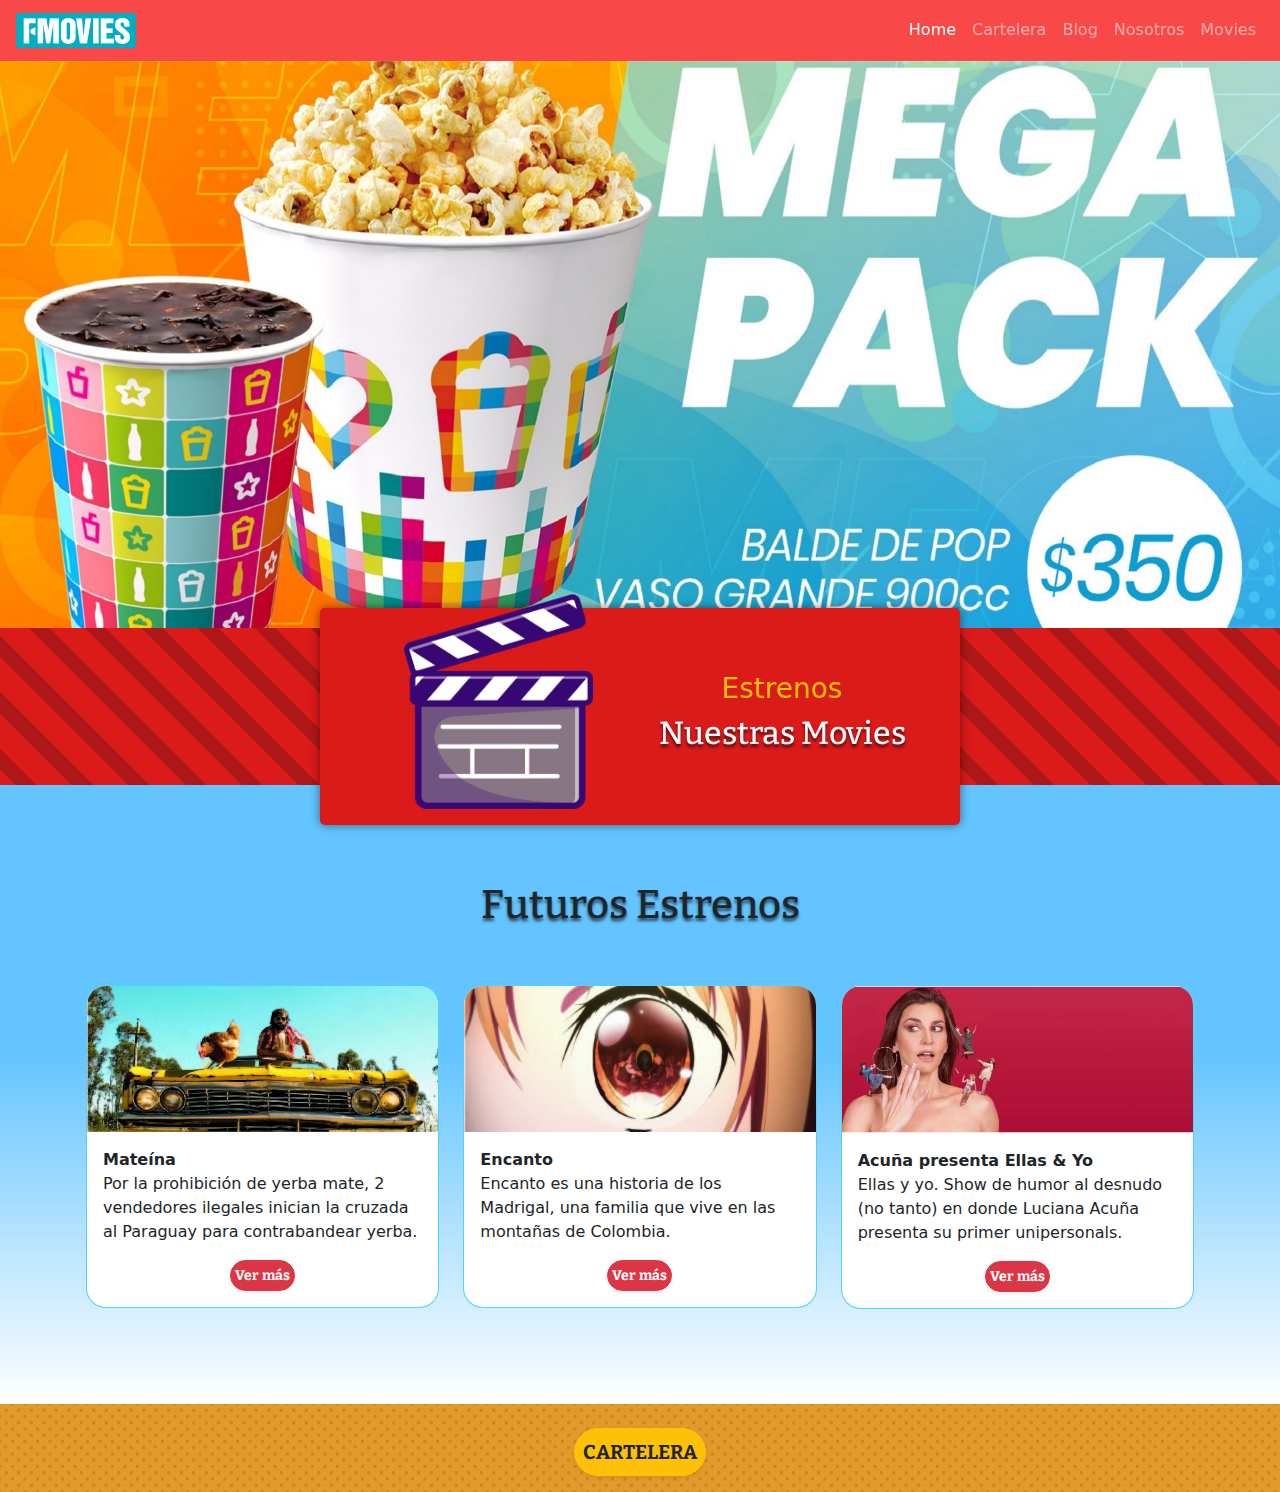
<file: index.html>
<!DOCTYPE html>
<html lang="en">

<head>
  <meta charset="UTF-8">
  <meta name="viewport" content="width=device-width, initial-scale=1.0">
  <title>movies</title>
  <link href="https://fonts.googleapis.com/css2?family=Bitter:wght@400;700&display=swap" rel="stylesheet">

  <link rel="stylesheet" href="css/bootstrap.min.css" crossorigin="anonymous">
  <link rel="stylesheet" href="css/main.css">
</head>

<body>

  <!-- NAVBAR-->
  <nav class="navbar navbar-expand-sm navbar-dark" id="navbar">
    <div class="container-fluid">
      <a class="navbar-brand" href="index.html">
        <img src="img/logo2.png" alt="logo movies" width="120">
      </a>

      <button class="navbar-toggler" type="button" data-toggle="collapse" data-target="#navbarSupportedContent"
        aria-controls="navbarSupportedContent" aria-expanded="false" aria-label="Toggle navigation">
        <span class="navbar-toggler-icon"></span>
      </button>

      <div class="collapse navbar-collapse" id="navbarSupportedContent">
        <ul class="navbar-nav ml-auto">
          <li class="nav-item"><a class="nav-link active" aria-current="page" href="index.html">Home</a></li>
          <li class="nav-item"><a class="nav-link" href="cartelera.html">Cartelera</a></li>
          <li class="nav-item"><a class="nav-link" href="blog.html">Blog</a></li>
          <li class="nav-item"><a class="nav-link" href="nosotros.html">Nosotros</a></li>
          <li class="nav-item"><a class="nav-link" href="movies.html">Movies</a></li>
        </ul>
      </div>
    </div>
  </nav>

  <!-- CAROUSEL-->
  <main>
    <section>
      <div id="mainSlider" class="carousel slide" data-ride="carousel">
        <div class="carousel-inner">
          <div class="carousel-item">
            <img src="img/slide01.jpg" class="d-block w-100" alt="banner movies">
          </div>
          <div class="carousel-item active">
            <img src="img/slide02.jpg" class="d-block w-100" alt="banner movies">
          </div>
          <div class="carousel-item ">
            <img src="img/slide03.jpg" class="d-block w-100" alt="banner movies">
          </div>
        </div>
      </div>
    </section>
    <!-- CAROUSEL-->

    <!-- RIBBON-->
    <section>
      <div id="ribbon">
        <div id="icono" class="container w-50 pl-5 pr-5 rounded-lg">
          <!-- slide -->
          <div class="row align-items-center">
            <div class="col-sm p-3" id="description">
              <img src="img/image01.png" class="w-75 mx-auto d-block" alt="cine">
            </div>

            <div class="col-sm p-3 text-light text-center">
              <p class="text-warning h3">Estrenos</p>
              <h4 class="h2 text-shadow">Nuestras Movies</h4>
            </div>
          </div><!-- SLIDE-->
        </div>
      </div>
    </section><!-- RIBBON-->

    <!-- Estrenos-->
    <section>
      <div id="estrenos">
        <div class="container-md">

          <div class="row pt-5">
            <h3 class="text-center pb-5 pt-5 h1 text-shadow">Futuros Estrenos</h3>
          </div>

          <div class="row">
            <div class="col-sm pb-5">
              <div class="card w-100 card-border mb-5">
                <img src="img/mateina.png" class="card-img-top" alt="mateina">
                <div class="card-body">
                  <p class="card-text"><strong>Mateína</strong><br>Por la prohibición de yerba mate, 2 vendedores
                    ilegales
                    inician la cruzada al Paraguay para contrabandear yerba.</p>
                </div>
                <div class="text-center pb-3">
                  <a href="movies.html">
                    <button class="btn btn-sm rounded-pill btn-danger w-10  p-1 shadow-sm font-weight-bold">Ver
                      más</button>
                  </a>
                </div>
              </div>
            </div>
            <div class="col-sm">
              <div class="card w-100 card-border mb-5">
                <img src="img/girl.jpg" class="card-img-top" alt="Encanto">
                <div class="card-body">
                  <p class="card-text"><strong>Encanto</strong><br>Encanto es una historia de los Madrigal, una familia
                    que
                    vive en las montañas de Colombia.</p>
                </div>
                <div class="text-center pb-3">
                  <a href="movies.html">
                    <button class="btn btn-sm rounded-pill btn-danger w-10  p-1 shadow-sm font-weight-bold">Ver
                      más</button>
                  </a>
                </div>
              </div>
            </div>
            <div class="col-sm">
              <div class="card w-100 card-border mb-5">
                <img src="img/ellasyyo.jpg" class="card-img-top" alt="Acuña presenta ellas y yo">
                <div class="card-body">
                  <p class="card-text"><strong>Acuña presenta Ellas & Yo</strong><br>Ellas y yo. Show de humor al
                    desnudo
                    (no tanto) en donde Luciana Acuña presenta su primer unipersonals.</p>
                </div>
                <div class="text-center pb-3">
                  <a href="movies.html">
                    <button class="btn btn-sm rounded-pill btn-danger w-10  p-1 shadow-sm font-weight-bold">Ver
                      más</button>
                  </a>
                </div>
              </div>
            </div>
          </div>
        </div>
      </div>
    </section>

  </main>

  <!--FOOTER-->
  <footer>
    <div id="footer" class="p-3">
      <div class="container w-50 pt-2">
        <div class="row row-cols-md-2 justify-content-md-center">
          <div class="col text-center">
            <a href="cartelera.html">
              <button
                class="btn btn-lg rounded-pill btn-warning w-100  p-2 shadow-sm font-weight-bold">CARTELERA</button>
            </a>
          </div>
        </div>
      </div>
    </div>
  </footer>

  <script src="js/popper.min.js"
    crossorigin="anonymous"></script>
  <script src="js/bootstrap.min.js" 
    crossorigin="anonymous"></script>
</body>

</html>
</file>
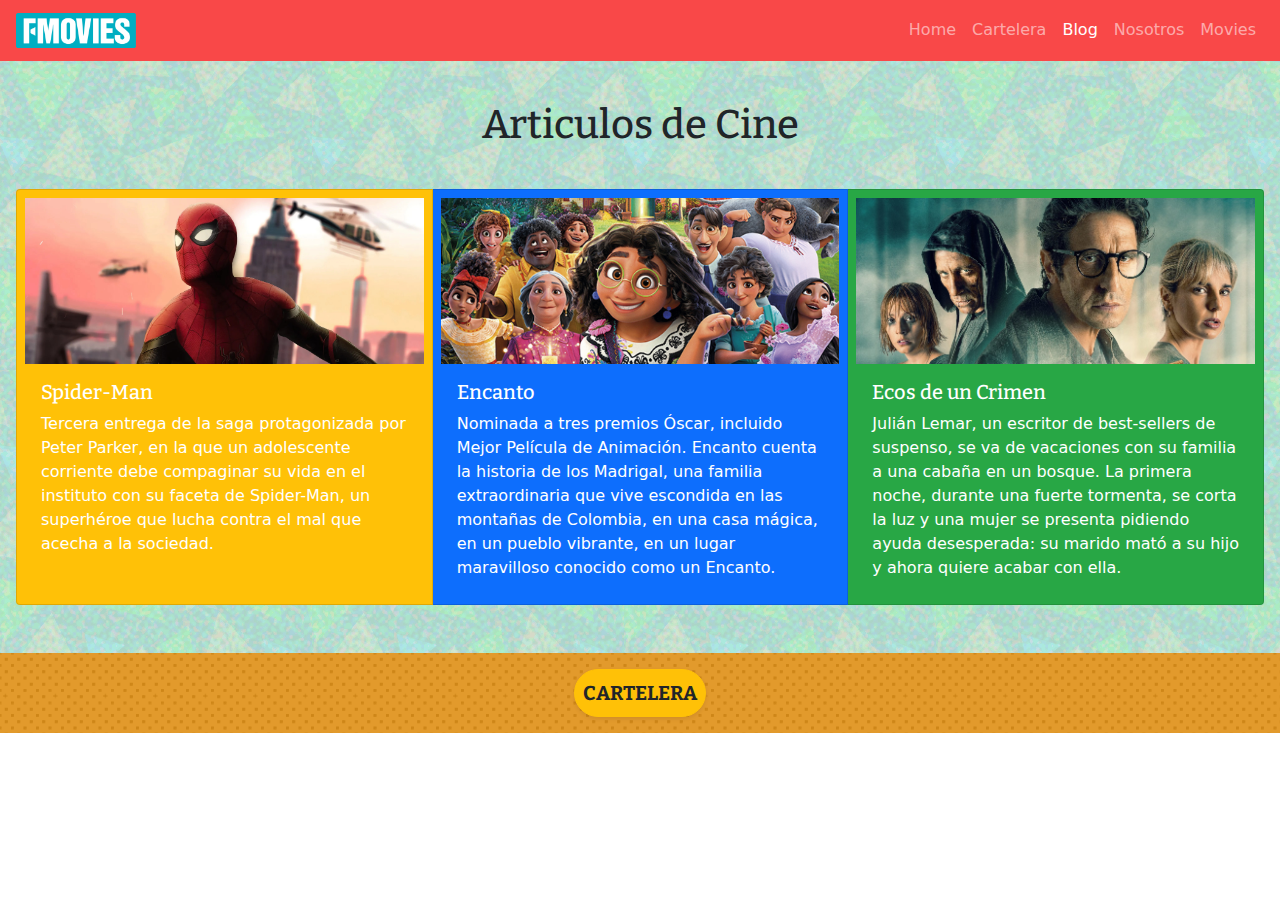
<file: blog.html>
<!DOCTYPE html>
<html lang="en">

<head>
  <meta charset="UTF-8">
  <meta name="viewport" content="width=device-width, initial-scale=1.0">
  <title>movies</title>
  <link href="https://fonts.googleapis.com/css2?family=Bitter:wght@400;700&display=swap" rel="stylesheet">

  <link rel="stylesheet" href="css/bootstrap.min.css" crossorigin="anonymous">
  <link rel="stylesheet" href="css/main.css">
</head>

<body>


  <!-- NAVBAR-->
  <nav class="navbar navbar-expand-sm navbar-dark" id="navbar">
    <div class="container-fluid">
      <a class="navbar-brand" href="index.html">
        <img src="img/logo2.png" alt="logo movies" width="120">
      </a>

      <button class="navbar-toggler" type="button" data-toggle="collapse" data-target="#navbarSupportedContent"
        aria-controls="navbarSupportedContent" aria-expanded="false" aria-label="Toggle navigation">
        <span class="navbar-toggler-icon"></span>
      </button>

      <div class="collapse navbar-collapse" id="navbarSupportedContent">
        <ul class="navbar-nav ml-auto">
          <li class="nav-item"><a class="nav-link" aria-current="page" href="index.html">Home</a></li>
          <li class="nav-item"><a class="nav-link" href="cartelera.html">Cartelera</a></li>
          <li class="nav-item"><a class="nav-link active" href="blog.html">Blog</a></li>
          <li class="nav-item"><a class="nav-link" href="nosotros.html">Nosotros</a></li>
          <li class="nav-item"><a class="nav-link" href="movies.html">Movies</a></li>
        </ul>
      </div>
    </div>
  </nav>

<!--BLOG-->
  <section id="container-blog">
    <div>
      <div class="container-sm p-4">
        <h1 class="text-center pt-3">Articulos de Cine</h1>
      </div>
  <div class="card-group pt-2 p-3 pb-5">
    <div class="card p-2 bg-warning text-white">
      <img src="img/spiderman.jpg" class="img-fluid" alt="Spider-Man">
      <div class="card-body">
        <h5 class="card-title">Spider-Man</h5>
        <p class="card-text">Tercera entrega de la saga protagonizada por Peter Parker, en la que un adolescente corriente debe compaginar su vida en el instituto con su faceta de Spider-Man, un superhéroe que lucha contra el mal que acecha a la sociedad.</p>
      </div>
    </div>
    <div class="card p-2 bg-primary text-white">
      <img src="img/encanto.jpg" class="img-fluid" alt="encanto">
      <div class="card-body">
        <h5 class="card-title">Encanto</h5>
        <p class="card-text">Nominada a tres premios Óscar, incluido Mejor Película de Animación. Encanto cuenta la historia de los Madrigal, una familia extraordinaria que vive escondida en las montañas de Colombia, en una casa mágica, en un pueblo vibrante, en un lugar maravilloso conocido como un Encanto.</p>
      </div>
    </div>
    <div class="card p-2 bg-success text-white">
      <img src="img/ecos-de-un-crimen.jpg" class="img-fluid" alt="ecos-de-un-crimen">
      <div class="card-body">
        <h5 class="card-title">Ecos de un Crimen</h5>
        <p class="card-text">Julián Lemar, un escritor de best-sellers de suspenso, se va de vacaciones con su familia a una cabaña en un bosque. La primera noche, durante una fuerte tormenta, se corta la luz y una mujer se presenta pidiendo ayuda desesperada: su marido mató a su hijo y ahora quiere acabar con ella.</p>
      </div>
    </div>
  </div>
  </div>
  </section>

  <!--FOOTER-->
  <div id="footer" class="p-3">
    <div class="container w-50">
      <div class="row row-cols-md-2 justify-content-md-center">
        <div class="col text-center">
          <a href="cartelera.html">
            <button class="btn btn-lg rounded-pill btn-warning w-100  p-2 shadow-sm font-weight-bold">CARTELERA</button>
          </a>
        </div>
      </div>
    </div>
  </div>
  

  <script src="js/popper.min.js"
    crossorigin="anonymous"></script>
  <script src="js/bootstrap.min.js" 
    crossorigin="anonymous"></script>
</body>

</html>
</file>
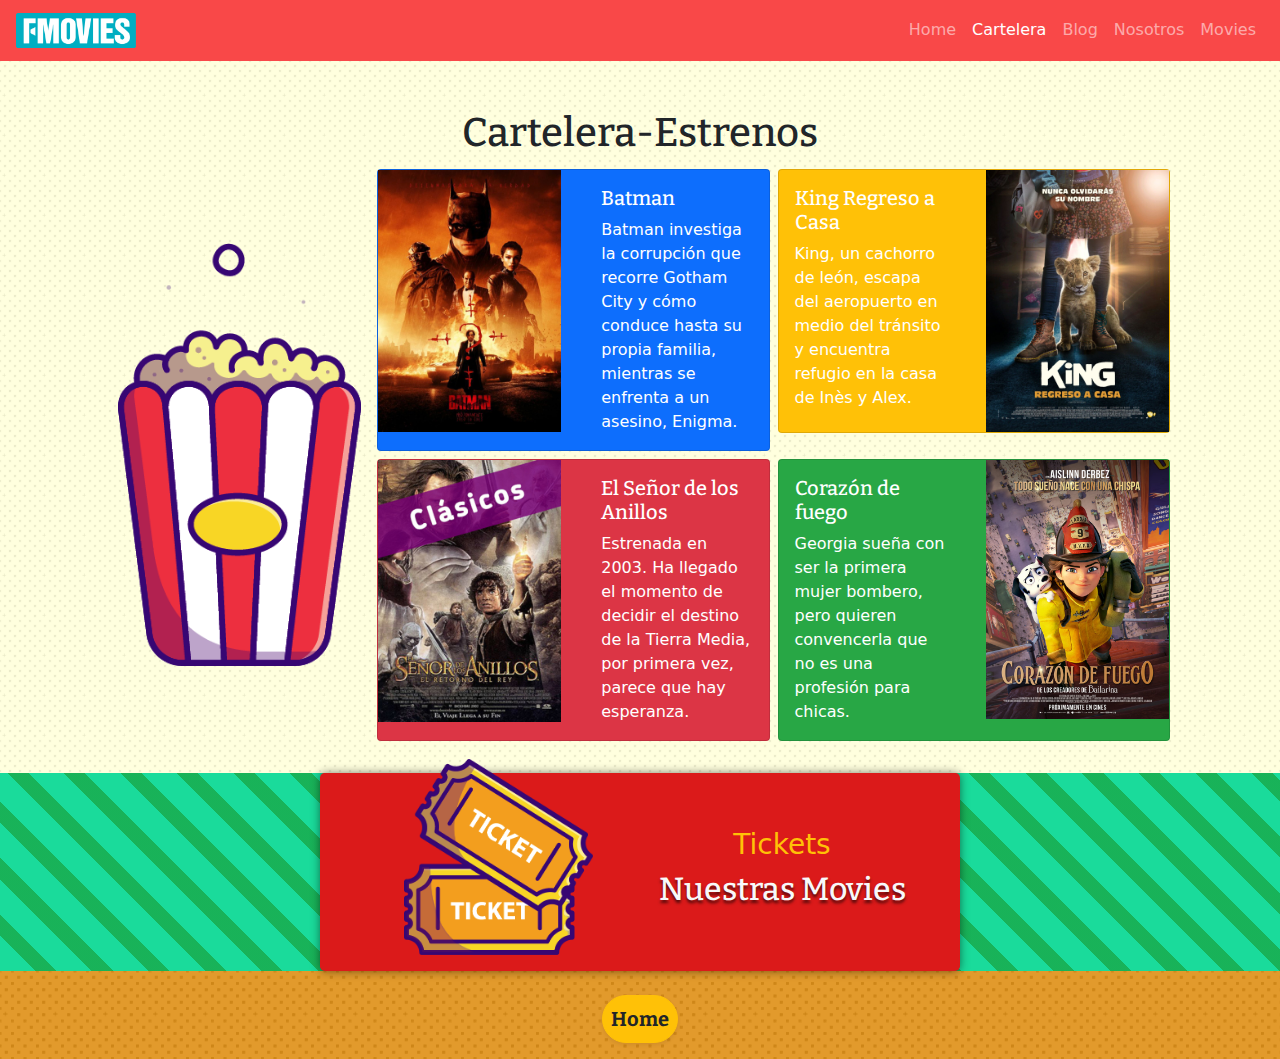
<file: cartelera.html>
<!DOCTYPE html>
<html lang="en">
<head>
    <meta charset="UTF-8">
    <meta name="viewport" content="width=device-width, initial-scale=1.0">
    <title>movies</title>
    <link href="https://fonts.googleapis.com/css2?family=Bitter:wght@400;700&display=swap" rel="stylesheet">

    <link rel="stylesheet" href="css/bootstrap.min.css" crossorigin="anonymous">
    <link rel="stylesheet" href="css/main.css">
</head>
<body>
    

  <!-- NAVBAR-->
  <nav class="navbar navbar-expand-sm navbar-dark" id="navbar">
    <div class="container-fluid">
        <a class="navbar-brand" href="index.html">
            <img src="img/logo2.png" alt="logo movies" width="120">
        </a>
            
            <button class="navbar-toggler" type="button" data-toggle="collapse" data-target="#navbarSupportedContent" aria-controls="navbarSupportedContent" aria-expanded="false" aria-label="Toggle navigation">
                <span class="navbar-toggler-icon"></span>
            </button>
            
            <div class="collapse navbar-collapse" id="navbarSupportedContent">
                <ul class="navbar-nav ml-auto">
                    <li class="nav-item"><a class="nav-link" aria-current="page" href="index.html">Home</a></li>
                    <li class="nav-item"><a class="nav-link active" href="cartelera.html">Cartelera</a></li>
                    <li class="nav-item"><a class="nav-link" href="blog.html">Blog</a></li>
                    <li class="nav-item"><a class="nav-link" href="nosotros.html">Nosotros</a></li>
          <li class="nav-item"><a class="nav-link" href="movies.html">Movies</a></li>
                </ul>
            </div>
        </div>
    </nav>
<!-- CARDS-->
<div id="cards" >
  <div class="container-sm p-5">
    <h3 class="text-center h1">Cartelera-Estrenos</h3>
    <div class="row justify-content-center align-items-center">
      <div class="col-3 d-none d-md-block">
        <img src="img/pop.png" class="w-100">
      </div>
      <div class="col-9">
        <div class="row justify-content-md-center">
          <div class="col p-1">
            <div class="card bg-primary text-white">   
              <div class="row">
                <div class="col-md-6">
                  <img src="img/batman.jpg" class="w-100"  alt="Batman">
                </div>
                <div class="col-md-6">
                  <div class="card-body">
                    <h5 class="card-title">Batman</h5>
                    <p class="card-text">Batman investiga la corrupción que recorre Gotham City y cómo conduce hasta su propia familia,
                       mientras se enfrenta a un asesino, Enigma.</p>
                  </div>
                </div>
              </div>
            </div>
          </div>
          
          <div class="col p-1">
            <div class="card bg-warning text-white">   
              <div class="row">
                <div class="col-md-6">
                  <div class="card-body">
                    <h5 class="card-title">King Regreso a Casa</h5>
                    <p class="card-text">King, un cachorro de león, escapa del aeropuerto en medio del tránsito y encuentra refugio en la casa de Inès y Alex.</p>
                  </div>
                </div>
                <div class="col-md-6">
                  <img src="img/reyleon.jpg" class="w-100"  alt="Reyleon">
                </div>
              </div>
            </div>
          </div>
        </div>
      <div class="row  justify-content-md-center">
        <div class="col p-1">
          <div class="card bg-danger text-white">   
              <div class="row">
                <div class="col-md-6">
                  <img src="img/senor.anillos.jpg" class="w-100"  alt="Señor de los Anillos">
                </div>
                <div class="col-md-6">
                  <div class="card-body">
                    <h5 class="card-title">El Señor de los Anillos</h5>
                    <p class="card-text">Estrenada en 2003. Ha llegado el momento de decidir el destino de la Tierra Media, por primera vez, parece que hay esperanza. </p>
                  </div>
                </div>
              </div>
            </div>
        </div>
        <div class="col p-1">
          <div class="card bg-success text-white">   
              <div class="row">
                <div class="col-md-6">
                  <div class="card-body">
                    <h5 class="card-title">Corazón de fuego</h5>
                    <p class="card-text">Georgia sueña con ser la primera mujer bombero, pero quieren convencerla que no es una profesión para chicas.</p>
                  </div>
                </div>
                <div class="col-md-6">
                  <img src="img/corazon.fuego.jpg" class="w-100"  alt="Corazon de fuego">
                </div>
              </div>
            </div>
          </div>
        </div>
      </div>
    </div>
  </div>
</div>
   

    <!--RIBBON-->
    <div id="ribbon2">
        <div id="icono" class="container w-50 pl-5 pr-5 rounded-lg">
          <!-- slide -->
          <div class="row align-items-center">
            <div class="col-sm col-sm p-3" id="description">
              <img src="img/image02.png" class="w-75 mx-auto d-block" alt="ticket">
            </div>
            
            <div class="col-sm p-3 text-light text-center">
              <p class="text-warning h3">Tickets</p>
              <h4 class="h2 text-shadow">Nuestras Movies</h4>
            </div>
          </div><!-- SLIDE-->
        </div>
    </div><!-- RIBBON-->
    
    <!--FOOTER-->
    <div id="footer" class="p-3">
      <div class="container w-50 pt-2">
        <div class="row row-cols-md-2 justify-content-md-center">
          <div class="col text-center">
            <a href="index.html">
              <button class="btn btn-lg rounded-pill btn-warning w-100  p-2 shadow-sm font-weight-bold">Home</button>
            </a>
          </div>
        </div>
      </div>
    </div>
    

    
<script src="js/popper.min.js" crossorigin="anonymous"></script>
<script src="js/bootstrap.min.js" crossorigin="anonymous"></script>
</body>
</html>
</file>
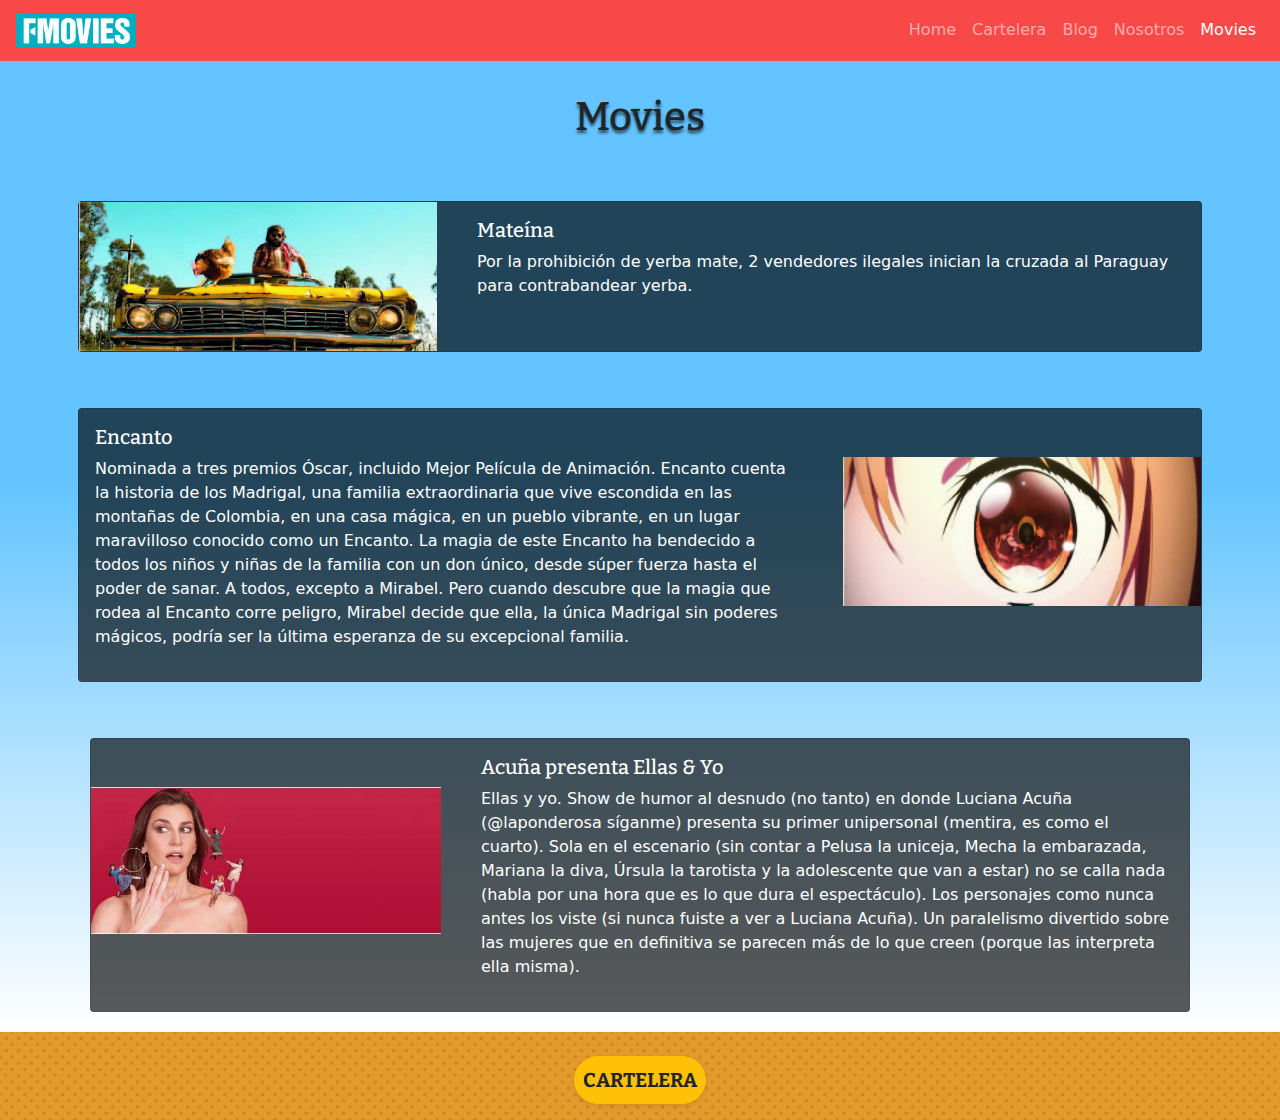
<file: movies.html>
<!DOCTYPE html>
<html lang="en">
<head>
    <meta charset="UTF-8">
    <meta name="viewport" content="width=device-width, initial-scale=1.0">
    <title>movies</title>
    <link href="https://fonts.googleapis.com/css2?family=Bitter:wght@400;700&display=swap" rel="stylesheet">

    <link rel="stylesheet" href="css/bootstrap.min.css" crossorigin="anonymous">
    <link rel="stylesheet" href="css/main.css">
</head>
<body>
    

  <!-- NAVBAR-->
  <nav class="navbar navbar-expand-sm navbar-dark" id="navbar">
    <div class="container-fluid">
      <a class="navbar-brand" href="index.html">
        <img src="img/logo2.png" alt="logo movies" width="120">
      </a>

      <button class="navbar-toggler" type="button" data-toggle="collapse" data-target="#navbarSupportedContent"
        aria-controls="navbarSupportedContent" aria-expanded="false" aria-label="Toggle navigation">
        <span class="navbar-toggler-icon"></span>
      </button>

      <div class="collapse navbar-collapse" id="navbarSupportedContent">
        <ul class="navbar-nav ml-auto">
          <li class="nav-item"><a class="nav-link" aria-current="page" href="index.html">Home</a></li>
          <li class="nav-item"><a class="nav-link" href="cartelera.html">Cartelera</a></li>
          <li class="nav-item"><a class="nav-link" href="blog.html">Blog</a></li>
          <li class="nav-item"><a class="nav-link" href="nosotros.html">Nosotros</a></li>
          <li class="nav-item"><a class="nav-link active" href="movies.html">Movies</a></li>
        </ul>
      </div>
    </div>
  </nav>

<!--MOVIES-->
<div id="movies">
  <div class="container-sm p-3">
    <h3 class="text-center text-shadow h1 pb-5 pt-3">Movies</h3>

    <div class="row justify-content-center align-items-center">
      <div class="col-12">
        <div class="row justify-content-md-center">

          <div class="col p-1">
            <div class="card  text-white opacidad">
              <div class="row">
                <div class="col-md-4">
                  <img src="img/mateina.png" class="w-100" alt="mateína">
                </div>
                <div class="col-md-8">
                  <div class="card-body">
                    <h5 class="card-title">Mateína</h5>
                    <p>Por la prohibición de yerba mate, 2 vendedores ilegales
                      inician la cruzada al Paraguay para contrabandear yerba.</p>
                  </div>
                </div>
              </div>
            </div>
          </div>
        </div>
      </div>
    </div>

    <br>
    <br>

    <div class="row justify-content-center align-items-center">
      <div class="col-12">
        <div class="row justify-content-md-center">

          <div class="col p-1">
            <div class="card  text-white opacidad">
              <div class="row d-flex flex-row-reverse">
                <div class="col-md-4">
                  <img src="img/girl.jpg" class="w-100 pt-md-5" alt="girlmovies">
                </div>
                <div class="col-md-8">
                  <div class="card-body">
                    <h5 class="card-title">Encanto</h5>
                    <p>Nominada a tres premios Óscar, incluido Mejor Película de Animación. 
                      Encanto cuenta la historia de los Madrigal, una familia extraordinaria 
                      que vive escondida en las montañas de Colombia, en una casa mágica, en 
                      un pueblo vibrante, en un lugar maravilloso conocido como un Encanto.
                       La magia de este Encanto ha bendecido a todos los niños y niñas de la 
                       familia con un don único, desde súper fuerza hasta el poder de sanar. 
                       A todos, excepto a Mirabel. Pero cuando descubre que la magia que rodea 
                       al Encanto corre peligro, Mirabel decide que ella, la única Madrigal sin 
                       poderes mágicos, podría ser la última esperanza de su excepcional familia.</p>
                  </div>
                </div>
              </div>
            </div>
          </div>
        </div>
      </div>
    </div>
<br>
<br>

    <div class="col p-1">
      <div class="card  text-white opacidad">
        <div class="row">
          <div class="col-md-4">
            <img src="img/ellasyyo.jpg" class="w-100 pt-md-5" alt="ella y yo">
          </div>
          <div class="col-md-8">
            <div class="card-body">
              <h5 class="card-title">Acuña presenta Ellas & Yo</h5>
              <p>Ellas y yo. Show de humor al desnudo (no tanto) en 
                donde Luciana Acuña (@laponderosa síganme) presenta 
                su primer unipersonal (mentira, es como el cuarto). 
                Sola en el escenario (sin contar a Pelusa la uniceja,
                 Mecha la embarazada, Mariana la diva, Úrsula la tarotista
                  y la adolescente que van a estar) no se calla nada 
                  (habla por una hora que es lo que dura el espectáculo). 
                  Los personajes como nunca antes los viste (si nunca fuiste 
                  a ver a Luciana Acuña). Un paralelismo divertido sobre las 
                  mujeres que en definitiva se parecen más de lo que creen 
                  (porque las interpreta ella misma).</p>
            </div>
          </div>
        </div>
      </div>
    </div>
  </div>
</div>


    <!--FOOTER-->
  <div id="footer" class="p-3">
    <div class="container w-50 pt-2">
      <div class="row row-cols-md-2 justify-content-md-center">
        <div class="col text-center">
          <a href="cartelera.html">
            <button class="btn btn-lg rounded-pill btn-warning w-100  p-2 shadow-sm font-weight-bold">CARTELERA</button>
          </a>
        </div>
      </div>
    </div>
  </div>
    

    
<script src="js/popper.min.js" crossorigin="anonymous"></script>
<script src="js/bootstrap.min.js" crossorigin="anonymous"></script>
</body>
</html>
</file>
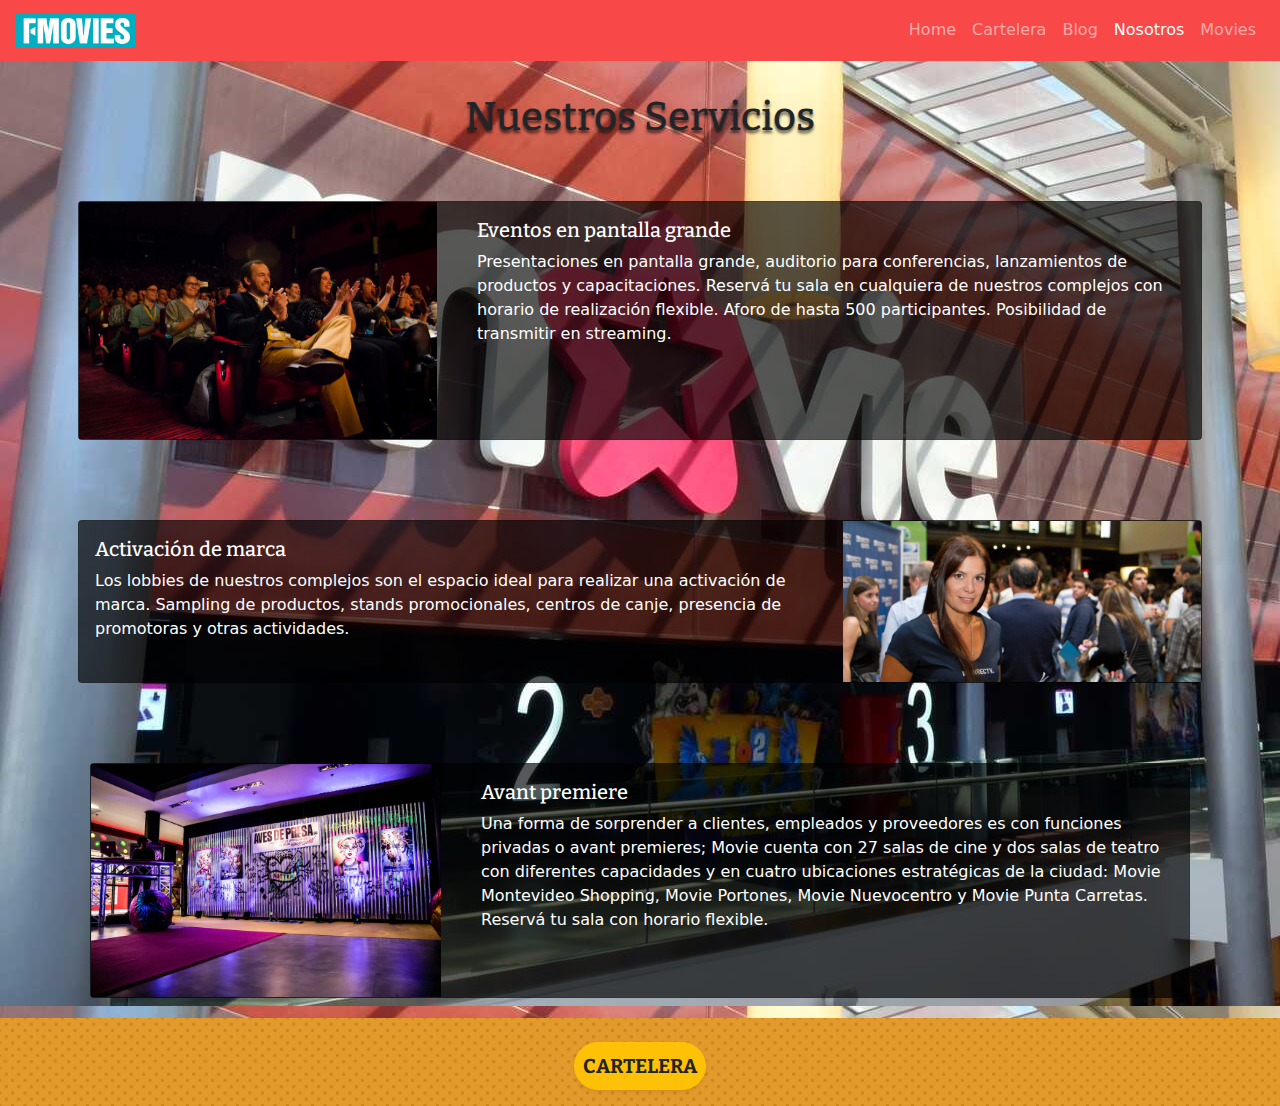
<file: nosotros.html>
<!DOCTYPE html>
<html lang="en">

<head>
  <meta charset="UTF-8">
  <meta name="viewport" content="width=device-width, initial-scale=1.0">
  <title>movies</title>
  <link href="https://fonts.googleapis.com/css2?family=Bitter:wght@400;700&display=swap" rel="stylesheet">

  <link rel="stylesheet" href="css/bootstrap.min.css" crossorigin="anonymous">
  <link rel="stylesheet" href="css/main.css">
</head>

<body>

  <!-- NAVBAR-->
  <nav class="navbar navbar-expand-sm navbar-dark" id="navbar">
    <div class="container-fluid">
      <a class="navbar-brand" href="index.html">
        <img src="img/logo2.png" alt="logo movies" width="120">
      </a>

      <button class="navbar-toggler" type="button" data-toggle="collapse" data-target="#navbarSupportedContent"
        aria-controls="navbarSupportedContent" aria-expanded="false" aria-label="Toggle navigation">
        <span class="navbar-toggler-icon"></span>
      </button>

      <div class="collapse navbar-collapse" id="navbarSupportedContent">
        <ul class="navbar-nav ml-auto">
          <li class="nav-item"><a class="nav-link" aria-current="page" href="index.html">Home</a></li>
          <li class="nav-item"><a class="nav-link" href="cartelera.html">Cartelera</a></li>
          <li class="nav-item"><a class="nav-link" href="blog.html">Blog</a></li>
          <li class="nav-item"><a class="nav-link active" href="nosotros.html">Nosotros</a></li>
          <li class="nav-item"><a class="nav-link" href="movies.html">Movies</a></li>
        </ul>
      </div>
    </div>
  </nav>
  <!-- NOSOTROS -->
  <div id="nosotros">
    <div class="container-sm p-3">
      <h3 class="text-center text-shadow h1 pb-5 pt-3">Nuestros Servicios</h3>

      <div class="row justify-content-center align-items-center">
        <div class="col-12">
          <div class="row justify-content-md-center">

            <div class="col p-1">
              <div class="card  text-white opacidad">
                <div class="row">
                  <div class="col-md-4">
                    <img src="img/Eventos.jpg" class="w-100" alt="evento">
                  </div>
                  <div class="col-md-8">
                    <div class="card-body">
                      <h5 class="card-title">Eventos en pantalla grande</h5>
                      <p>Presentaciones en pantalla grande, auditorio para conferencias, lanzamientos de productos y capacitaciones. Reservá tu sala en cualquiera de nuestros complejos con horario de realización flexible. Aforo de hasta 500 participantes. Posibilidad de transmitir en streaming.</p>
                    </div>
                  </div>
                </div>
              </div>
            </div>
          </div>
        </div>
      </div>

      <br>
      <br>
      <br>
 
      <div class="row justify-content-center align-items-center">
        <div class="col-12">
          <div class="row justify-content-md-center">

            <div class="col p-1">
              <div class="card  text-white opacidad">
                <div class="row d-flex flex-row-reverse">
                  <div class="col-md-4">
                    <img src="img/cine2.jpg" class="w-100" alt="cine">
                  </div>
                  <div class="col-md-8">
                    <div class="card-body">
                      <h5 class="card-title">Activación de marca</h5>
                      <p>Los lobbies de nuestros complejos son el espacio ideal para realizar una activación de marca. Sampling de productos, stands promocionales, centros de canje, presencia de promotoras y otras actividades.</p>
                    </div>
                  </div>
                </div>
              </div>
            </div>
          </div>
        </div>
      </div>
<br>
<br>
<br>

      <div class="col p-1">
        <div class="card  text-white opacidad">
          <div class="row">
            <div class="col-md-4">
              <img src="img/Premiere.jpg" class="w-100" alt="premiere">
            </div>
            <div class="col-md-8">
              <div class="card-body">
                <h5 class="card-title">Avant premiere</h5>
                <p>Una forma de sorprender a clientes, empleados y proveedores es con funciones privadas o avant premieres; Movie cuenta con 27 salas de cine y dos salas de teatro con diferentes capacidades y en cuatro ubicaciones estratégicas de la ciudad: Movie Montevideo Shopping, Movie Portones, Movie Nuevocentro y Movie Punta Carretas.
                  Reservá tu sala con horario flexible.</p>
              </div>
            </div>
          </div>
        </div>
      </div>
    </div>
  </div>


  </div>
  </div>

  <!--FOOTER-->
  <div id="footer" class="p-3">
    <div class="container w-50 pt-2">
      <div class="row row-cols-md-2 justify-content-md-center">
        <div class="col text-center">
          <a href="cartelera.html">
            <button class="btn btn-lg rounded-pill btn-warning w-100  p-2 shadow-sm font-weight-bold">CARTELERA</button>
          </a>
        </div>
      </div>
    </div>
  </div>

  <script src="js/popper.min.js" 
    crossorigin="anonymous"></script>
  <script src="js/bootstrap.min.js" 
    crossorigin="anonymous">
  </script>
</body>

</html>
</file>
<file: css/main.css>
h1,h2,h3,h4,h5, button, .amiibo-name{
    font-family: 'Bitter', serif;

}
#navbar{
    z-index: 1;
    background-color: rgba(248, 36, 36, 0.836);
}

#ribbon{
    background-color: rgb(219, 26, 26);
    background-image: repeating-linear-gradient(45deg, transparent, transparent 25px, rgba(131, 21, 21, 0.5) 25px, rgba(131, 21, 21, 0.5) 40px);
}

#ribbon2{
    background-color: rgb(26, 219, 155);
    background-image: repeating-linear-gradient(45deg, transparent, transparent 25px, rgba(23, 138, 23, 0.5) 25px, rgba(23, 138, 23, 0.5) 40px);
}

#ribbon::after{
    content: '';
    background-color: transparent;
    display: block;
    height: 20px;
    width: 50%;
    margin: 0 auto;
    position: relative;
    left: auto;
    margin-top: -40px;
}


#icono{
    background-color: rgb(219, 26, 26);
    position: relative;
    margin-top: -20px;
    z-index: 10;
    box-shadow: 0 0 10px rgba(0,0,0,0.5);
}


#icono img{
    position: relative;
    margin-top: -30px;
}

#estrenos{
    background: rgb(255,255,255);
    background: linear-gradient(0deg, rgba(255,255,255,1) 0%, rgba(99,196,255,1) 57%);
    background-repeat: repeat-x;
    background-size: 75%;
    margin-top: -20px;
}

.card-border{
    border: solid 1px #06c1fab4;
    border-radius: 20px;
    overflow: hidden;
    transition: all ease-out 0.2s;
}
.card-border:hover{
    transform: scale(1.05);
}

.text-shadow{
    text-shadow: 0 3px 3px rgba(0,0,0,0.6);
}

.text-center {
    align-items: center;
    display: flex;
    flex-direction: column;
}

#container-blog {
    background: url(../img/bg-03.png);
}

#cards{   
    background: url(../img/bg-04.png);
    background-color: rgb(255, 255, 219);
    background-size: 40px 40px;
}

#nosotros {
    background-image: url(../img/cine.jpg);
}

.opacidad {
    background-color: rgb(0 0 0 / 65%);
}

#movies {
    background: linear-gradient(0deg, rgba(255,255,255,1) 0%, rgba(99,196,255,1) 57%);
    background-repeat: repeat-x;
    background-size: 75%;
}

#footer{
    background: url(../img/bg-04.png);
    background-color: rgb(224, 144, 24);
    background-size: 50px 50px;
}
</file>
